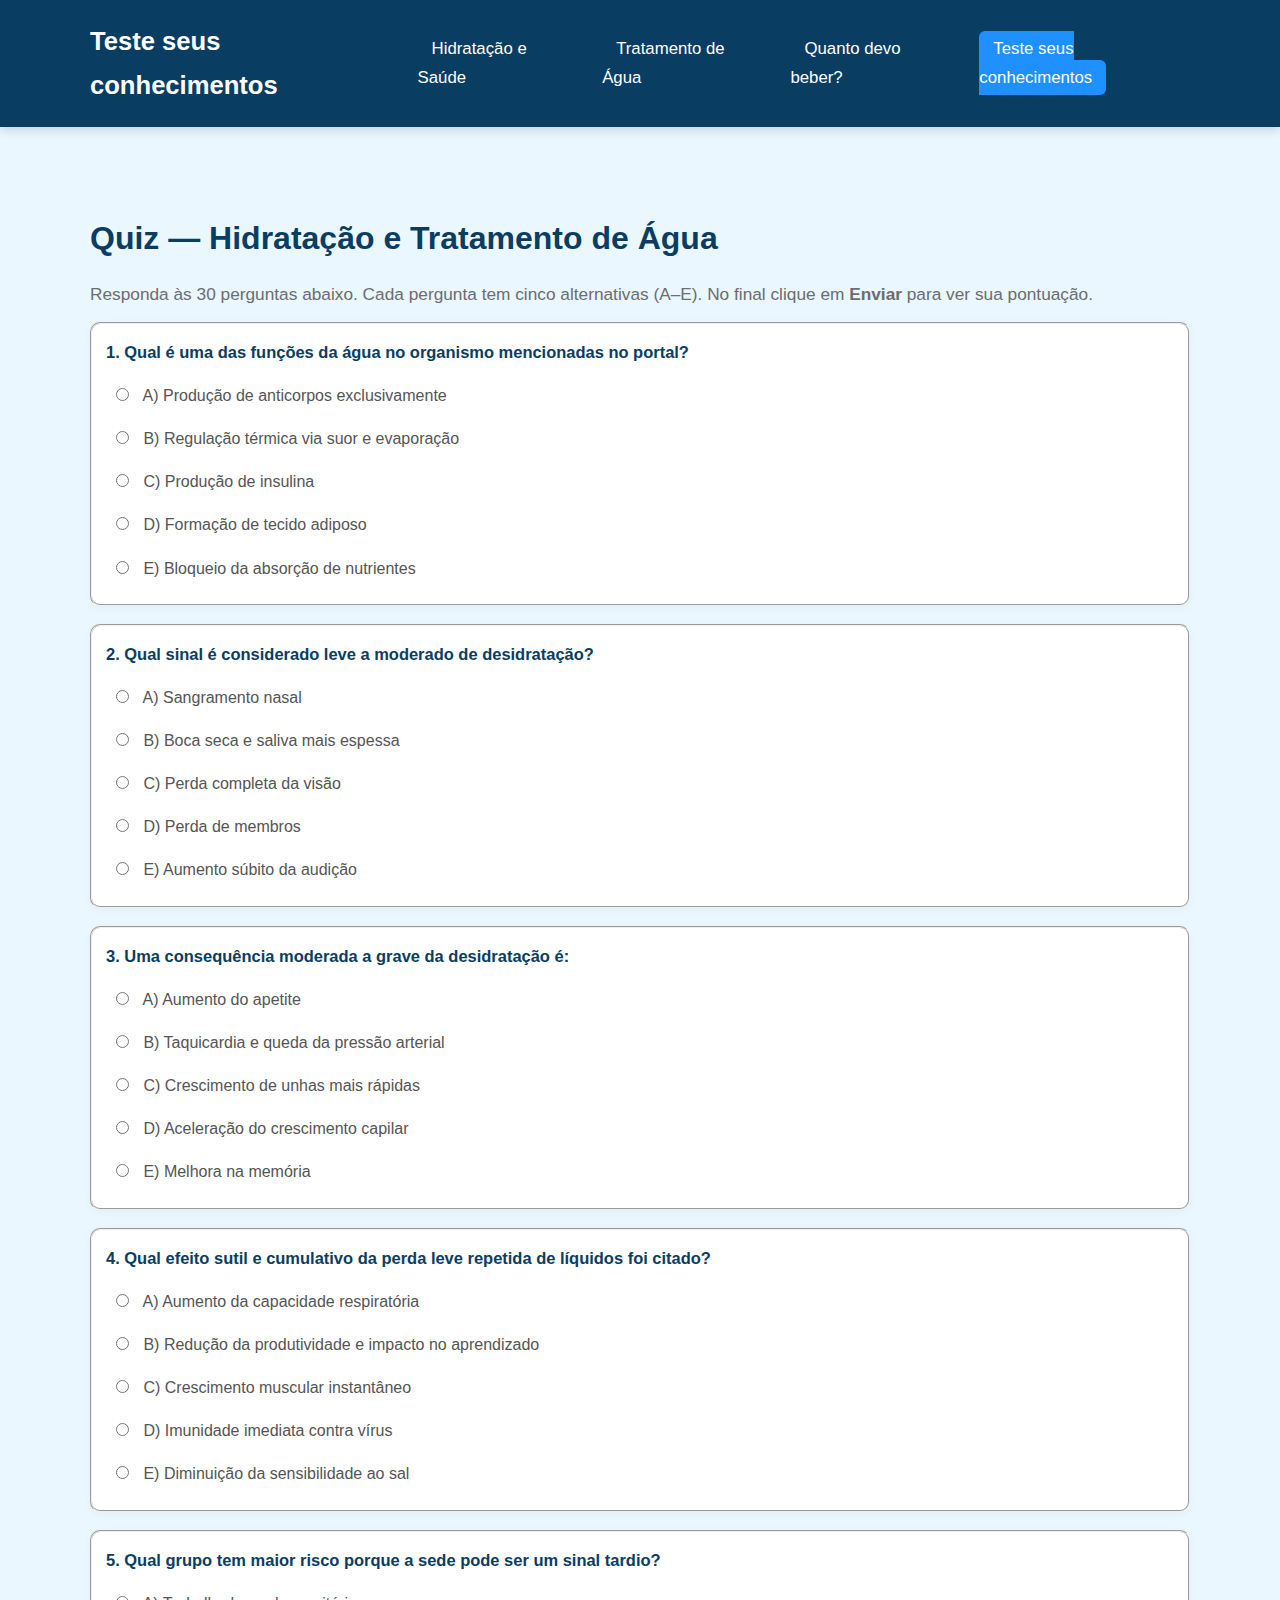
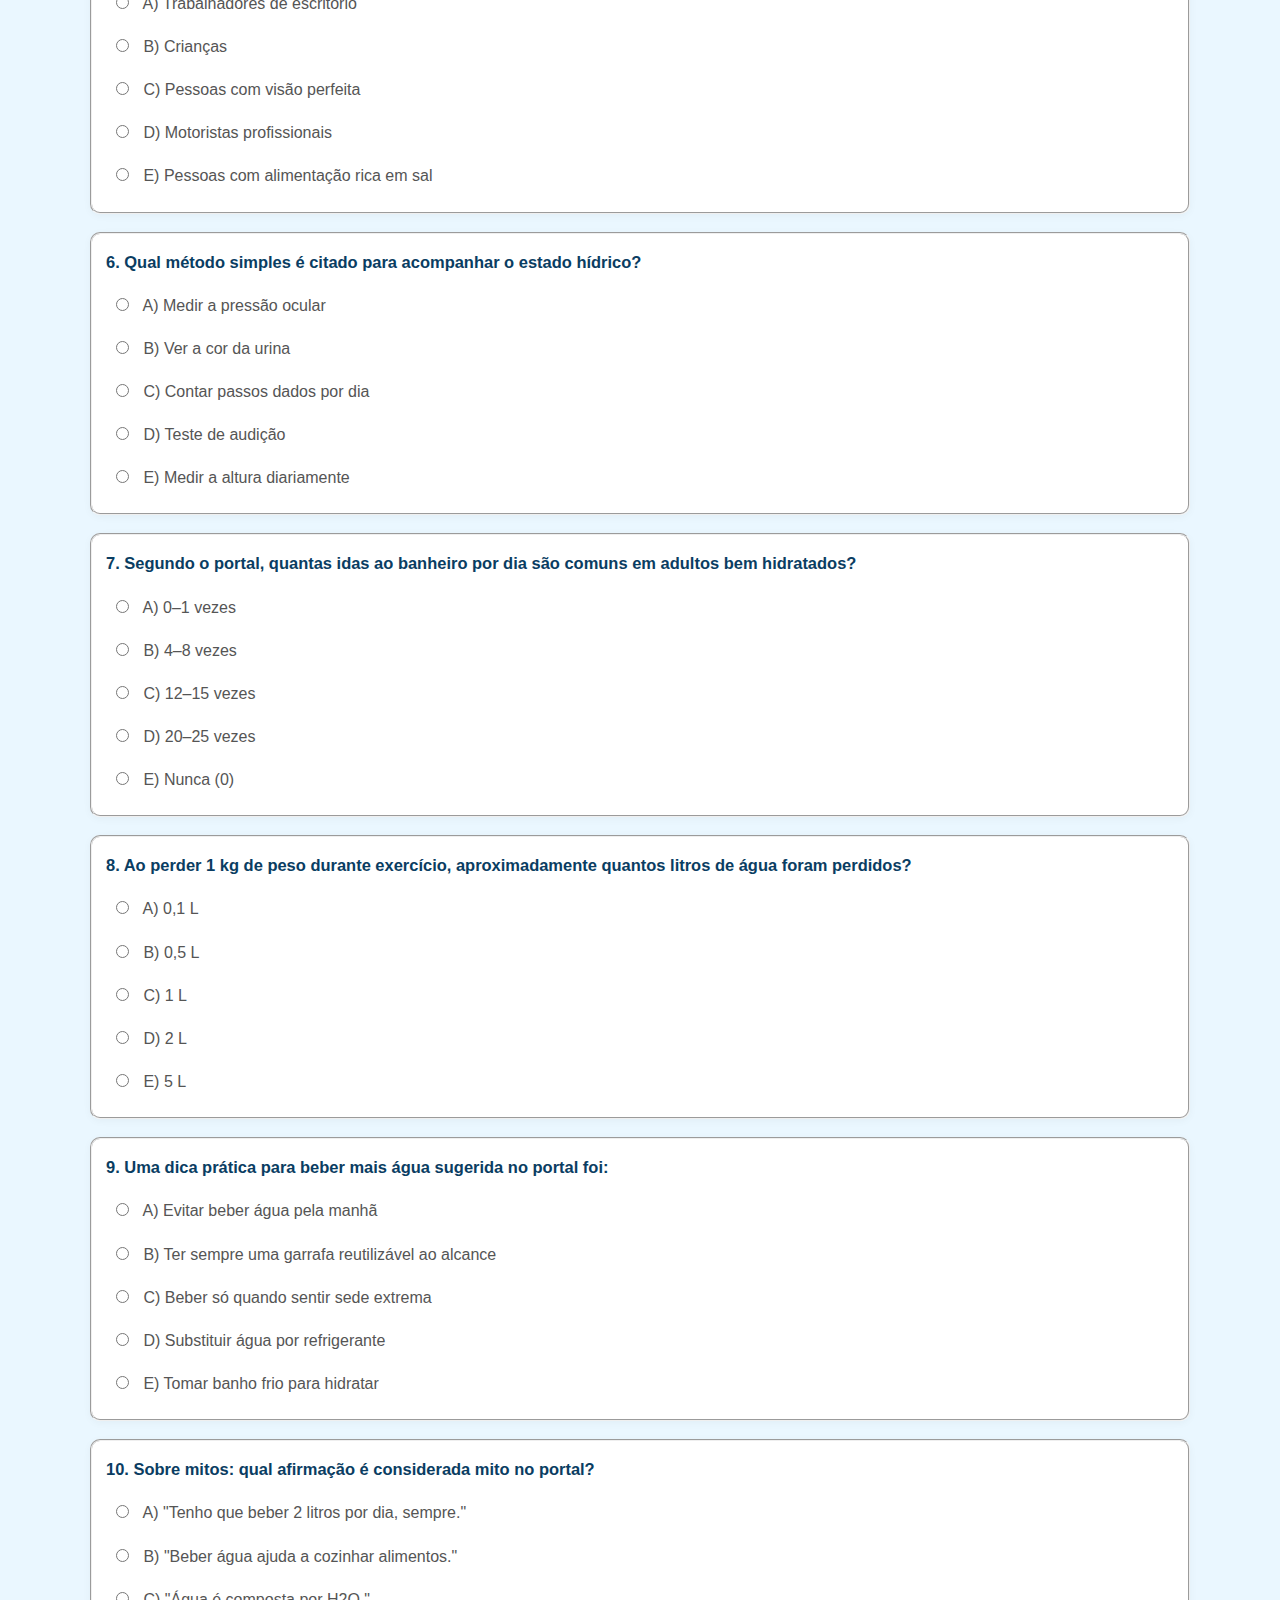
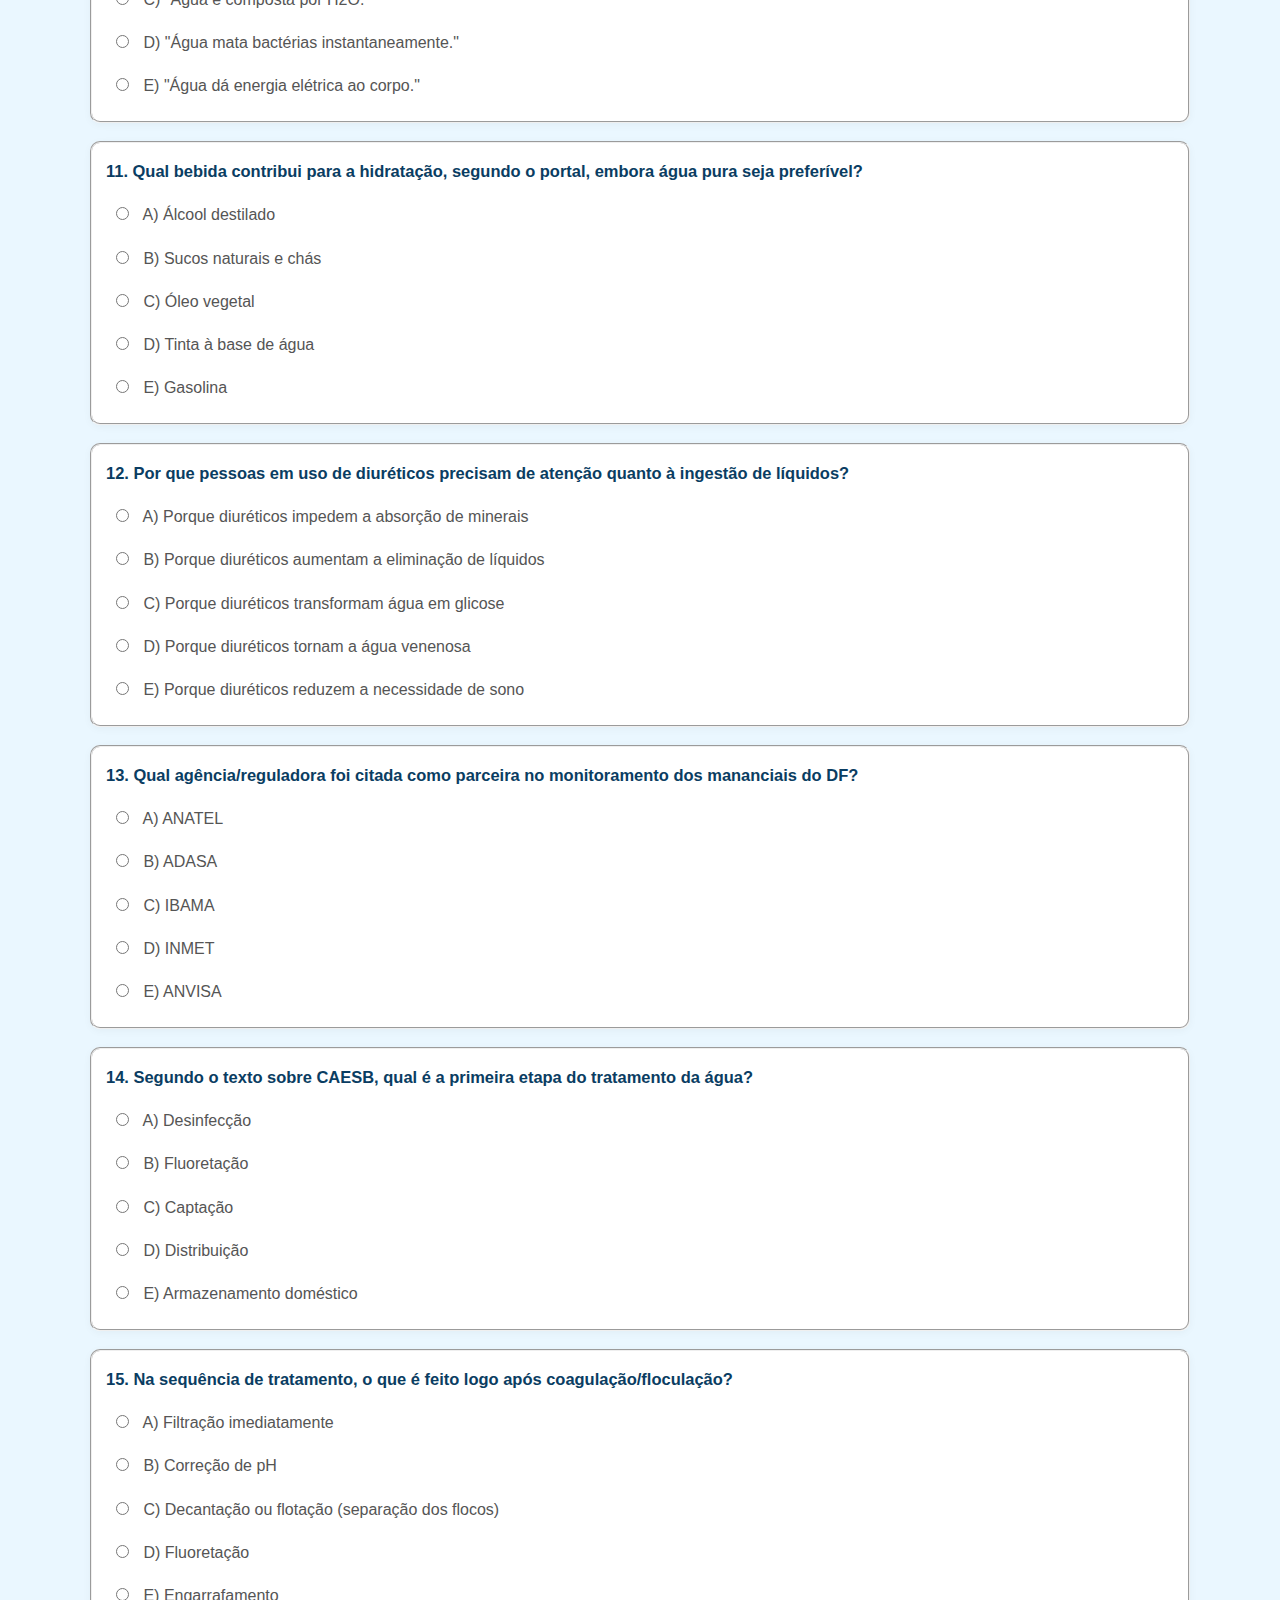
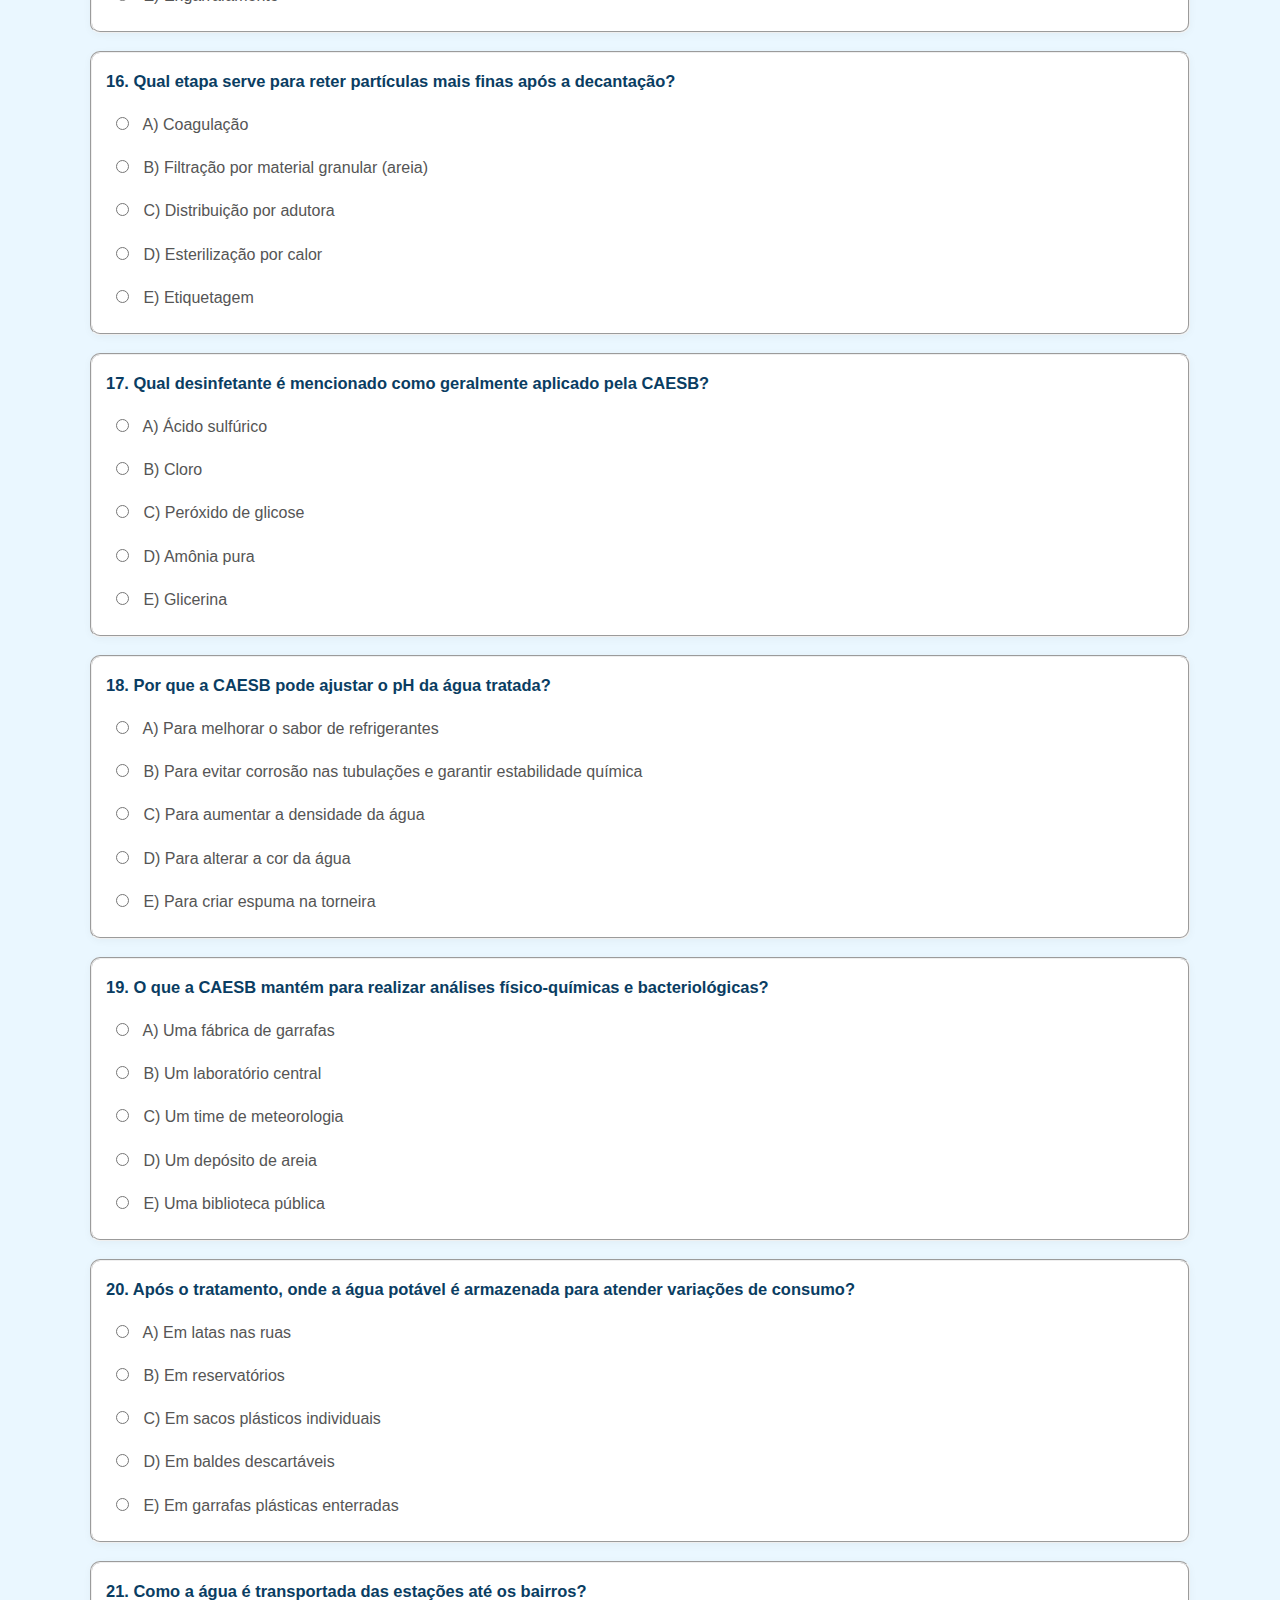
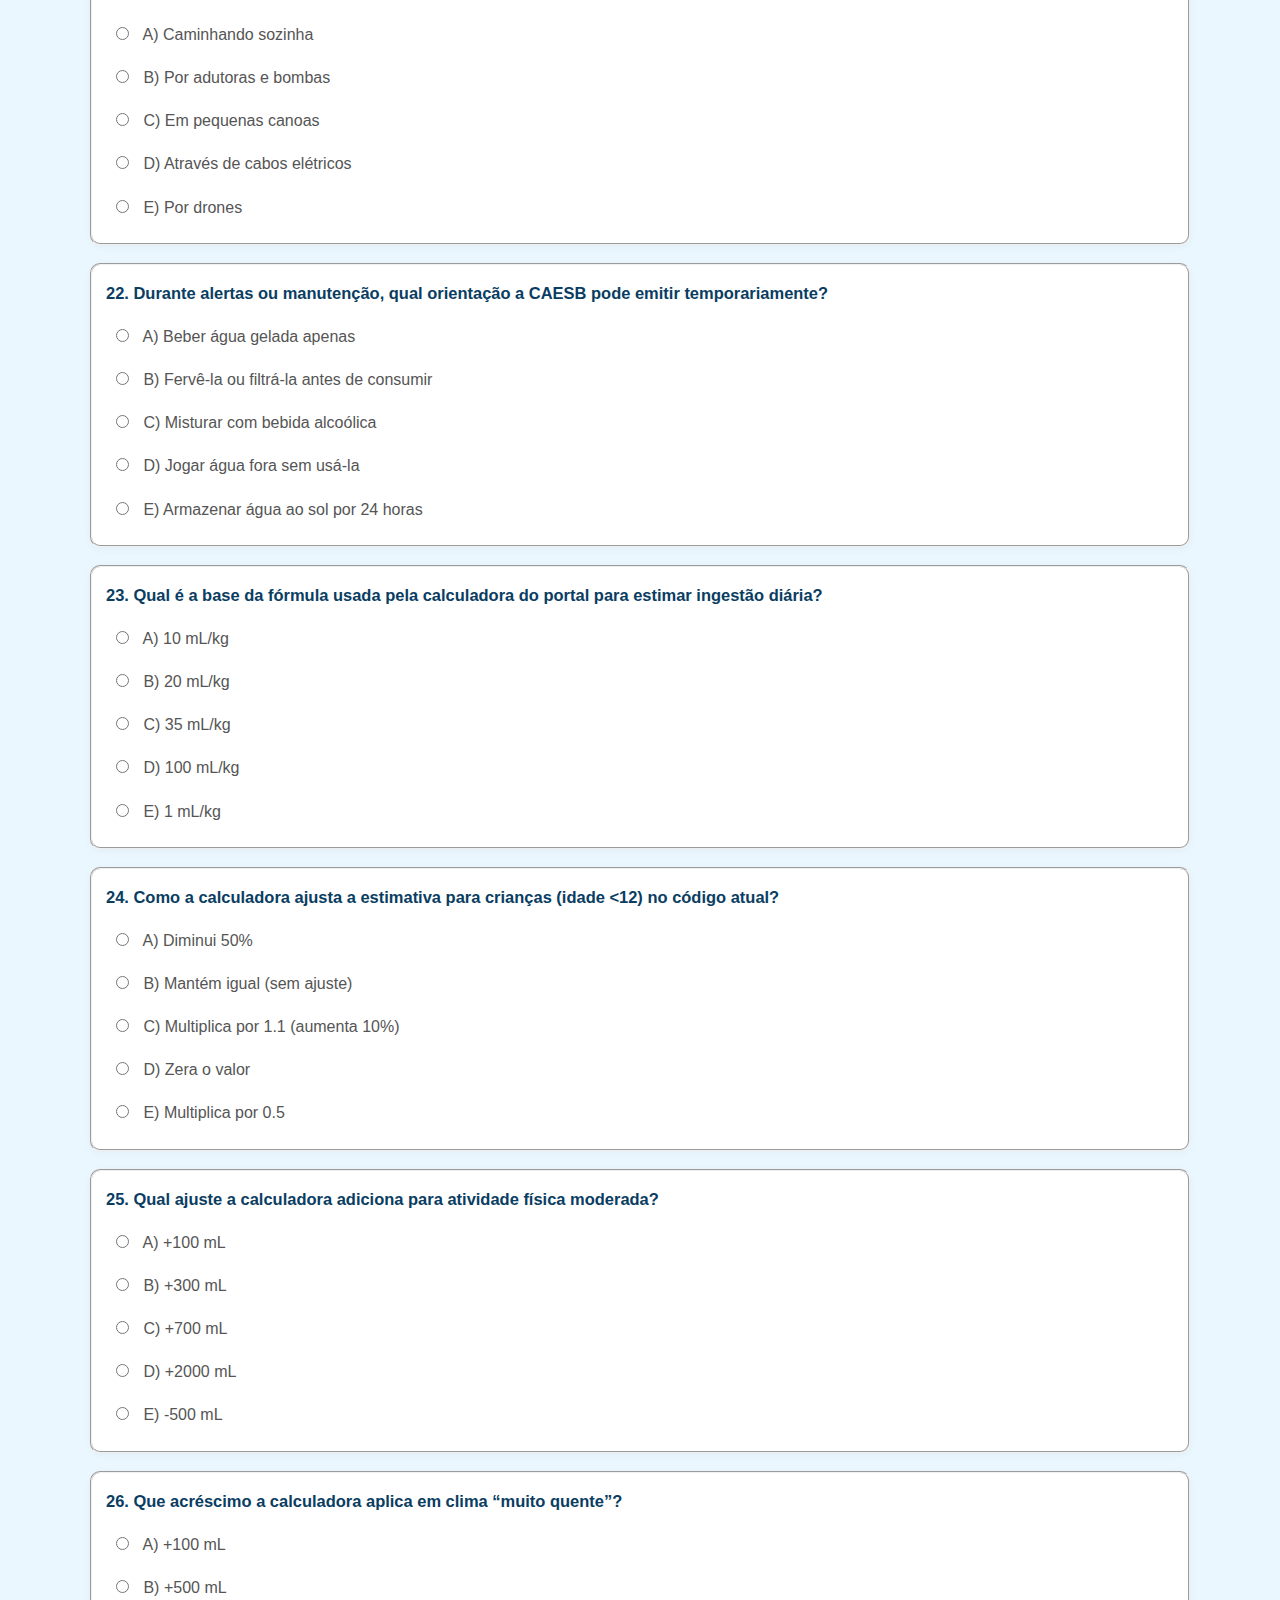
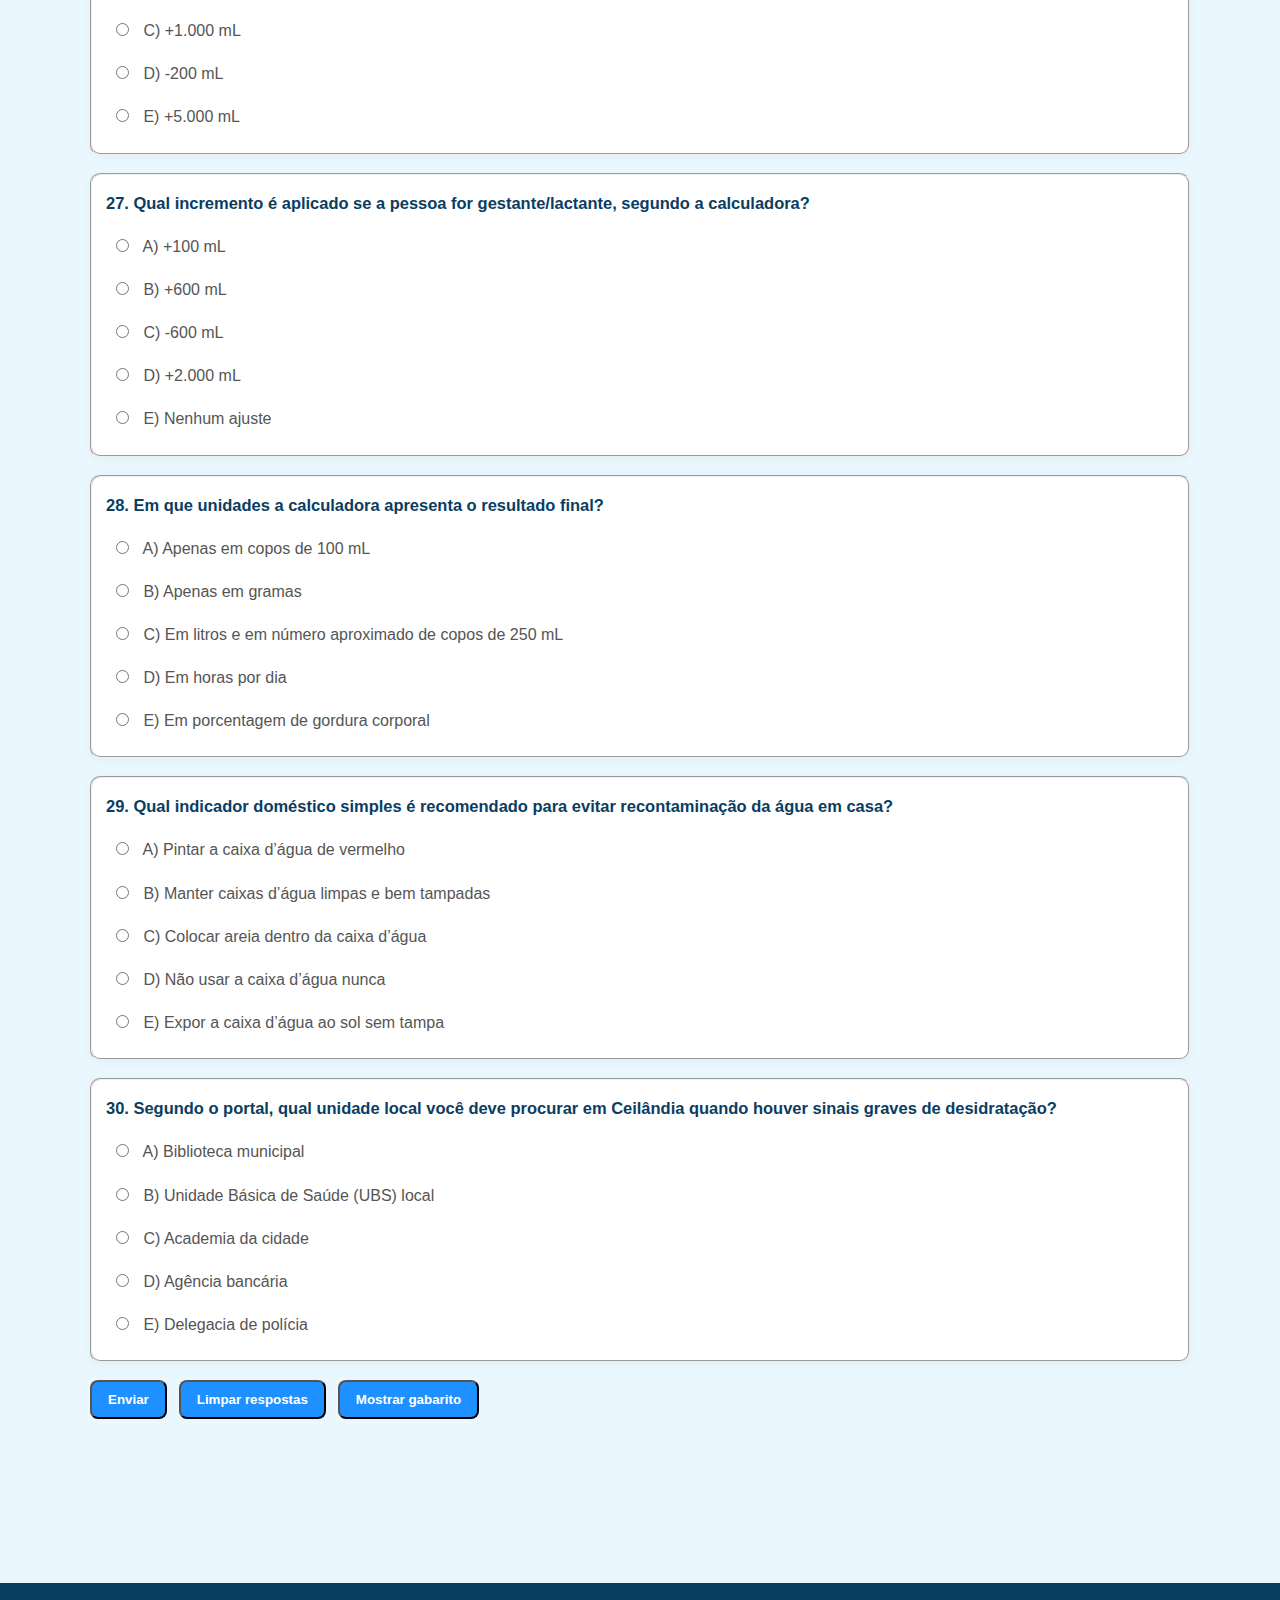
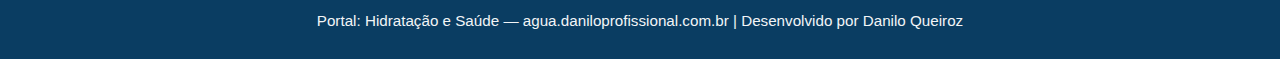
<file: quiz.html>
<!DOCTYPE html>
<html lang="pt-BR">
<head>
  <meta charset="utf-8" />
  <meta name="viewport" content="width=device-width,initial-scale=1" />
  <title>Teste seus conhecimentos — Hidratação e Água</title>
  <link rel="stylesheet" href="css/styles.css">
  <style>
    /* Estilos mínimos específicos do quiz (não alteram tema global) */
    .quiz-container { padding: 24px 0; }
    .question { margin-bottom: 18px; padding: 14px; border-radius: 10px; background: #fff; box-shadow: 0 2px 8px rgba(0,0,0,0.04); }
    .question h4 { margin: 0 0 8px 0; color: #0a3d62; font-size: 1.03rem; }
    .options { display:block; gap:8px; }
    .options label { display:block; padding:8px 10px; border-radius:8px; cursor:pointer; }
    .options input { margin-right:10px; }
    .controls { margin-top: 18px; display:flex; gap:12px; flex-wrap:wrap; }
    .result-box { margin-top:18px; padding:14px; border-radius:10px; background:#eaf7ff; border-left:4px solid #1e90ff; }
    .correct { background: #e6f7ea !important; border-left: 4px solid #2ea44f !important; }
    .incorrect { background: #ffecec !important; border-left: 4px solid #d73a49 !important; }
    .answer-key { margin-top:10px; font-size:0.95rem; }
    .small-note { font-size:0.92rem; opacity:0.85; }
    @media (max-width:700px) { .question { padding:12px; } }
  </style>
</head>
<body>
  <header>
    <div class="container header-inner">
      <h1 class="site-title">Teste seus conhecimentos</h1>
      <nav aria-label="Menu principal">
        <ul class="main-menu">
          <li><a href="index.html">Hidratação e Saúde</a></li>
          <li><a href="tratamento.html">Tratamento de Água</a></li>
          <li><a href="#calculadora" onclick="location.href='index.html#calculadora'">Quanto devo beber?</a></li>
          <li><a href="quiz.html" aria-current="page">Teste seus conhecimentos</a></li>
        </ul>
      </nav>
    </div>
  </header>

  <main class="container quiz-container">
    <section class="section">
      <h2>Quiz — Hidratação e Tratamento de Água</h2>
      <p class="small-note">Responda às 30 perguntas abaixo. Cada pergunta tem cinco alternativas (A–E). No final clique em <strong>Enviar</strong> para ver sua pontuação.</p>

      <form id="quizForm" novalidate>
        <!-- Perguntas -->
        <!-- Para manter o arquivo legível, cada questão é um fieldset com radio buttons nomeados q1..q30 -->
        
        <!-- 1 -->
        <fieldset class="question" id="q1">
          <h4>1. Qual é uma das funções da água no organismo mencionadas no portal?</h4>
          <div class="options">
            <label><input type="radio" name="q1" value="A"> A) Produção de anticorpos exclusivamente</label>
            <label><input type="radio" name="q1" value="B"> B) Regulação térmica via suor e evaporação</label>
            <label><input type="radio" name="q1" value="C"> C) Produção de insulina</label>
            <label><input type="radio" name="q1" value="D"> D) Formação de tecido adiposo</label>
            <label><input type="radio" name="q1" value="E"> E) Bloqueio da absorção de nutrientes</label>
          </div>
        </fieldset>

        <!-- 2 -->
        <fieldset class="question" id="q2">
          <h4>2. Qual sinal é considerado leve a moderado de desidratação?</h4>
          <div class="options">
            <label><input type="radio" name="q2" value="A"> A) Sangramento nasal</label>
            <label><input type="radio" name="q2" value="B"> B) Boca seca e saliva mais espessa</label>
            <label><input type="radio" name="q2" value="C"> C) Perda completa da visão</label>
            <label><input type="radio" name="q2" value="D"> D) Perda de membros</label>
            <label><input type="radio" name="q2" value="E"> E) Aumento súbito da audição</label>
          </div>
        </fieldset>

        <!-- 3 -->
        <fieldset class="question" id="q3">
          <h4>3. Uma consequência moderada a grave da desidratação é:</h4>
          <div class="options">
            <label><input type="radio" name="q3" value="A"> A) Aumento do apetite</label>
            <label><input type="radio" name="q3" value="B"> B) Taquicardia e queda da pressão arterial</label>
            <label><input type="radio" name="q3" value="C"> C) Crescimento de unhas mais rápidas</label>
            <label><input type="radio" name="q3" value="D"> D) Aceleração do crescimento capilar</label>
            <label><input type="radio" name="q3" value="E"> E) Melhora na memória</label>
          </div>
        </fieldset>

        <!-- 4 -->
        <fieldset class="question" id="q4">
          <h4>4. Qual efeito sutil e cumulativo da perda leve repetida de líquidos foi citado?</h4>
          <div class="options">
            <label><input type="radio" name="q4" value="A"> A) Aumento da capacidade respiratória</label>
            <label><input type="radio" name="q4" value="B"> B) Redução da produtividade e impacto no aprendizado</label>
            <label><input type="radio" name="q4" value="C"> C) Crescimento muscular instantâneo</label>
            <label><input type="radio" name="q4" value="D"> D) Imunidade imediata contra vírus</label>
            <label><input type="radio" name="q4" value="E"> E) Diminuição da sensibilidade ao sal</label>
          </div>
        </fieldset>

        <!-- 5 -->
        <fieldset class="question" id="q5">
          <h4>5. Qual grupo tem maior risco porque a sede pode ser um sinal tardio?</h4>
          <div class="options">
            <label><input type="radio" name="q5" value="A"> A) Trabalhadores de escritório</label>
            <label><input type="radio" name="q5" value="B"> B) Crianças</label>
            <label><input type="radio" name="q5" value="C"> C) Pessoas com visão perfeita</label>
            <label><input type="radio" name="q5" value="D"> D) Motoristas profissionais</label>
            <label><input type="radio" name="q5" value="E"> E) Pessoas com alimentação rica em sal</label>
          </div>
        </fieldset>

        <!-- 6 -->
        <fieldset class="question" id="q6">
          <h4>6. Qual método simples é citado para acompanhar o estado hídrico?</h4>
          <div class="options">
            <label><input type="radio" name="q6" value="A"> A) Medir a pressão ocular</label>
            <label><input type="radio" name="q6" value="B"> B) Ver a cor da urina</label>
            <label><input type="radio" name="q6" value="C"> C) Contar passos dados por dia</label>
            <label><input type="radio" name="q6" value="D"> D) Teste de audição</label>
            <label><input type="radio" name="q6" value="E"> E) Medir a altura diariamente</label>
          </div>
        </fieldset>

        <!-- 7 -->
        <fieldset class="question" id="q7">
          <h4>7. Segundo o portal, quantas idas ao banheiro por dia são comuns em adultos bem hidratados?</h4>
          <div class="options">
            <label><input type="radio" name="q7" value="A"> A) 0–1 vezes</label>
            <label><input type="radio" name="q7" value="B"> B) 4–8 vezes</label>
            <label><input type="radio" name="q7" value="C"> C) 12–15 vezes</label>
            <label><input type="radio" name="q7" value="D"> D) 20–25 vezes</label>
            <label><input type="radio" name="q7" value="E"> E) Nunca (0)</label>
          </div>
        </fieldset>

        <!-- 8 -->
        <fieldset class="question" id="q8">
          <h4>8. Ao perder 1 kg de peso durante exercício, aproximadamente quantos litros de água foram perdidos?</h4>
          <div class="options">
            <label><input type="radio" name="q8" value="A"> A) 0,1 L</label>
            <label><input type="radio" name="q8" value="B"> B) 0,5 L</label>
            <label><input type="radio" name="q8" value="C"> C) 1 L</label>
            <label><input type="radio" name="q8" value="D"> D) 2 L</label>
            <label><input type="radio" name="q8" value="E"> E) 5 L</label>
          </div>
        </fieldset>

        <!-- 9 -->
        <fieldset class="question" id="q9">
          <h4>9. Uma dica prática para beber mais água sugerida no portal foi:</h4>
          <div class="options">
            <label><input type="radio" name="q9" value="A"> A) Evitar beber água pela manhã</label>
            <label><input type="radio" name="q9" value="B"> B) Ter sempre uma garrafa reutilizável ao alcance</label>
            <label><input type="radio" name="q9" value="C"> C) Beber só quando sentir sede extrema</label>
            <label><input type="radio" name="q9" value="D"> D) Substituir água por refrigerante</label>
            <label><input type="radio" name="q9" value="E"> E) Tomar banho frio para hidratar</label>
          </div>
        </fieldset>

        <!-- 10 -->
        <fieldset class="question" id="q10">
          <h4>10. Sobre mitos: qual afirmação é considerada mito no portal?</h4>
          <div class="options">
            <label><input type="radio" name="q10" value="A"> A) "Tenho que beber 2 litros por dia, sempre."</label>
            <label><input type="radio" name="q10" value="B"> B) "Beber água ajuda a cozinhar alimentos."</label>
            <label><input type="radio" name="q10" value="C"> C) "Água é composta por H2O."</label>
            <label><input type="radio" name="q10" value="D"> D) "Água mata bactérias instantaneamente."</label>
            <label><input type="radio" name="q10" value="E"> E) "Água dá energia elétrica ao corpo."</label>
          </div>
        </fieldset>

        <!-- 11 -->
        <fieldset class="question" id="q11">
          <h4>11. Qual bebida contribui para a hidratação, segundo o portal, embora água pura seja preferível?</h4>
          <div class="options">
            <label><input type="radio" name="q11" value="A"> A) Álcool destilado</label>
            <label><input type="radio" name="q11" value="B"> B) Sucos naturais e chás</label>
            <label><input type="radio" name="q11" value="C"> C) Óleo vegetal</label>
            <label><input type="radio" name="q11" value="D"> D) Tinta à base de água</label>
            <label><input type="radio" name="q11" value="E"> E) Gasolina</label>
          </div>
        </fieldset>

        <!-- 12 -->
        <fieldset class="question" id="q12">
          <h4>12. Por que pessoas em uso de diuréticos precisam de atenção quanto à ingestão de líquidos?</h4>
          <div class="options">
            <label><input type="radio" name="q12" value="A"> A) Porque diuréticos impedem a absorção de minerais</label>
            <label><input type="radio" name="q12" value="B"> B) Porque diuréticos aumentam a eliminação de líquidos</label>
            <label><input type="radio" name="q12" value="C"> C) Porque diuréticos transformam água em glicose</label>
            <label><input type="radio" name="q12" value="D"> D) Porque diuréticos tornam a água venenosa</label>
            <label><input type="radio" name="q12" value="E"> E) Porque diuréticos reduzem a necessidade de sono</label>
          </div>
        </fieldset>

        <!-- 13 -->
        <fieldset class="question" id="q13">
          <h4>13. Qual agência/reguladora foi citada como parceira no monitoramento dos mananciais do DF?</h4>
          <div class="options">
            <label><input type="radio" name="q13" value="A"> A) ANATEL</label>
            <label><input type="radio" name="q13" value="B"> B) ADASA</label>
            <label><input type="radio" name="q13" value="C"> C) IBAMA</label>
            <label><input type="radio" name="q13" value="D"> D) INMET</label>
            <label><input type="radio" name="q13" value="E"> E) ANVISA</label>
          </div>
        </fieldset>

        <!-- 14 -->
        <fieldset class="question" id="q14">
          <h4>14. Segundo o texto sobre CAESB, qual é a primeira etapa do tratamento da água?</h4>
          <div class="options">
            <label><input type="radio" name="q14" value="A"> A) Desinfecção</label>
            <label><input type="radio" name="q14" value="B"> B) Fluoretação</label>
            <label><input type="radio" name="q14" value="C"> C) Captação</label>
            <label><input type="radio" name="q14" value="D"> D) Distribuição</label>
            <label><input type="radio" name="q14" value="E"> E) Armazenamento doméstico</label>
          </div>
        </fieldset>

        <!-- 15 -->
        <fieldset class="question" id="q15">
          <h4>15. Na sequência de tratamento, o que é feito logo após coagulação/floculação?</h4>
          <div class="options">
            <label><input type="radio" name="q15" value="A"> A) Filtração imediatamente</label>
            <label><input type="radio" name="q15" value="B"> B) Correção de pH</label>
            <label><input type="radio" name="q15" value="C"> C) Decantação ou flotação (separação dos flocos)</label>
            <label><input type="radio" name="q15" value="D"> D) Fluoretação</label>
            <label><input type="radio" name="q15" value="E"> E) Engarrafamento</label>
          </div>
        </fieldset>

        <!-- 16 -->
        <fieldset class="question" id="q16">
          <h4>16. Qual etapa serve para reter partículas mais finas após a decantação?</h4>
          <div class="options">
            <label><input type="radio" name="q16" value="A"> A) Coagulação</label>
            <label><input type="radio" name="q16" value="B"> B) Filtração por material granular (areia)</label>
            <label><input type="radio" name="q16" value="C"> C) Distribuição por adutora</label>
            <label><input type="radio" name="q16" value="D"> D) Esterilização por calor</label>
            <label><input type="radio" name="q16" value="E"> E) Etiquetagem</label>
          </div>
        </fieldset>

        <!-- 17 -->
        <fieldset class="question" id="q17">
          <h4>17. Qual desinfetante é mencionado como geralmente aplicado pela CAESB?</h4>
          <div class="options">
            <label><input type="radio" name="q17" value="A"> A) Ácido sulfúrico</label>
            <label><input type="radio" name="q17" value="B"> B) Cloro</label>
            <label><input type="radio" name="q17" value="C"> C) Peróxido de glicose</label>
            <label><input type="radio" name="q17" value="D"> D) Amônia pura</label>
            <label><input type="radio" name="q17" value="E"> E) Glicerina</label>
          </div>
        </fieldset>

        <!-- 18 -->
        <fieldset class="question" id="q18">
          <h4>18. Por que a CAESB pode ajustar o pH da água tratada?</h4>
          <div class="options">
            <label><input type="radio" name="q18" value="A"> A) Para melhorar o sabor de refrigerantes</label>
            <label><input type="radio" name="q18" value="B"> B) Para evitar corrosão nas tubulações e garantir estabilidade química</label>
            <label><input type="radio" name="q18" value="C"> C) Para aumentar a densidade da água</label>
            <label><input type="radio" name="q18" value="D"> D) Para alterar a cor da água</label>
            <label><input type="radio" name="q18" value="E"> E) Para criar espuma na torneira</label>
          </div>
        </fieldset>

        <!-- 19 -->
        <fieldset class="question" id="q19">
          <h4>19. O que a CAESB mantém para realizar análises físico-químicas e bacteriológicas?</h4>
          <div class="options">
            <label><input type="radio" name="q19" value="A"> A) Uma fábrica de garrafas</label>
            <label><input type="radio" name="q19" value="B"> B) Um laboratório central</label>
            <label><input type="radio" name="q19" value="C"> C) Um time de meteorologia</label>
            <label><input type="radio" name="q19" value="D"> D) Um depósito de areia</label>
            <label><input type="radio" name="q19" value="E"> E) Uma biblioteca pública</label>
          </div>
        </fieldset>

        <!-- 20 -->
        <fieldset class="question" id="q20">
          <h4>20. Após o tratamento, onde a água potável é armazenada para atender variações de consumo?</h4>
          <div class="options">
            <label><input type="radio" name="q20" value="A"> A) Em latas nas ruas</label>
            <label><input type="radio" name="q20" value="B"> B) Em reservatórios</label>
            <label><input type="radio" name="q20" value="C"> C) Em sacos plásticos individuais</label>
            <label><input type="radio" name="q20" value="D"> D) Em baldes descartáveis</label>
            <label><input type="radio" name="q20" value="E"> E) Em garrafas plásticas enterradas</label>
          </div>
        </fieldset>

        <!-- 21 -->
        <fieldset class="question" id="q21">
          <h4>21. Como a água é transportada das estações até os bairros?</h4>
          <div class="options">
            <label><input type="radio" name="q21" value="A"> A) Caminhando sozinha</label>
            <label><input type="radio" name="q21" value="B"> B) Por adutoras e bombas</label>
            <label><input type="radio" name="q21" value="C"> C) Em pequenas canoas</label>
            <label><input type="radio" name="q21" value="D"> D) Através de cabos elétricos</label>
            <label><input type="radio" name="q21" value="E"> E) Por drones</label>
          </div>
        </fieldset>

        <!-- 22 -->
        <fieldset class="question" id="q22">
          <h4>22. Durante alertas ou manutenção, qual orientação a CAESB pode emitir temporariamente?</h4>
          <div class="options">
            <label><input type="radio" name="q22" value="A"> A) Beber água gelada apenas</label>
            <label><input type="radio" name="q22" value="B"> B) Fervê-la ou filtrá-la antes de consumir</label>
            <label><input type="radio" name="q22" value="C"> C) Misturar com bebida alcoólica</label>
            <label><input type="radio" name="q22" value="D"> D) Jogar água fora sem usá-la</label>
            <label><input type="radio" name="q22" value="E"> E) Armazenar água ao sol por 24 horas</label>
          </div>
        </fieldset>

        <!-- 23 -->
        <fieldset class="question" id="q23">
          <h4>23. Qual é a base da fórmula usada pela calculadora do portal para estimar ingestão diária?</h4>
          <div class="options">
            <label><input type="radio" name="q23" value="A"> A) 10 mL/kg</label>
            <label><input type="radio" name="q23" value="B"> B) 20 mL/kg</label>
            <label><input type="radio" name="q23" value="C"> C) 35 mL/kg</label>
            <label><input type="radio" name="q23" value="D"> D) 100 mL/kg</label>
            <label><input type="radio" name="q23" value="E"> E) 1 mL/kg</label>
          </div>
        </fieldset>

        <!-- 24 -->
        <fieldset class="question" id="q24">
          <h4>24. Como a calculadora ajusta a estimativa para crianças (idade &lt;12) no código atual?</h4>
          <div class="options">
            <label><input type="radio" name="q24" value="A"> A) Diminui 50%</label>
            <label><input type="radio" name="q24" value="B"> B) Mantém igual (sem ajuste)</label>
            <label><input type="radio" name="q24" value="C"> C) Multiplica por 1.1 (aumenta 10%)</label>
            <label><input type="radio" name="q24" value="D"> D) Zera o valor</label>
            <label><input type="radio" name="q24" value="E"> E) Multiplica por 0.5</label>
          </div>
        </fieldset>

        <!-- 25 -->
        <fieldset class="question" id="q25">
          <h4>25. Qual ajuste a calculadora adiciona para atividade física moderada?</h4>
          <div class="options">
            <label><input type="radio" name="q25" value="A"> A) +100 mL</label>
            <label><input type="radio" name="q25" value="B"> B) +300 mL</label>
            <label><input type="radio" name="q25" value="C"> C) +700 mL</label>
            <label><input type="radio" name="q25" value="D"> D) +2000 mL</label>
            <label><input type="radio" name="q25" value="E"> E) -500 mL</label>
          </div>
        </fieldset>

        <!-- 26 -->
        <fieldset class="question" id="q26">
          <h4>26. Que acréscimo a calculadora aplica em clima “muito quente”?</h4>
          <div class="options">
            <label><input type="radio" name="q26" value="A"> A) +100 mL</label>
            <label><input type="radio" name="q26" value="B"> B) +500 mL</label>
            <label><input type="radio" name="q26" value="C"> C) +1.000 mL</label>
            <label><input type="radio" name="q26" value="D"> D) -200 mL</label>
            <label><input type="radio" name="q26" value="E"> E) +5.000 mL</label>
          </div>
        </fieldset>

        <!-- 27 -->
        <fieldset class="question" id="q27">
          <h4>27. Qual incremento é aplicado se a pessoa for gestante/lactante, segundo a calculadora?</h4>
          <div class="options">
            <label><input type="radio" name="q27" value="A"> A) +100 mL</label>
            <label><input type="radio" name="q27" value="B"> B) +600 mL</label>
            <label><input type="radio" name="q27" value="C"> C) -600 mL</label>
            <label><input type="radio" name="q27" value="D"> D) +2.000 mL</label>
            <label><input type="radio" name="q27" value="E"> E) Nenhum ajuste</label>
          </div>
        </fieldset>

        <!-- 28 -->
        <fieldset class="question" id="q28">
          <h4>28. Em que unidades a calculadora apresenta o resultado final?</h4>
          <div class="options">
            <label><input type="radio" name="q28" value="A"> A) Apenas em copos de 100 mL</label>
            <label><input type="radio" name="q28" value="B"> B) Apenas em gramas</label>
            <label><input type="radio" name="q28" value="C"> C) Em litros e em número aproximado de copos de 250 mL</label>
            <label><input type="radio" name="q28" value="D"> D) Em horas por dia</label>
            <label><input type="radio" name="q28" value="E"> E) Em porcentagem de gordura corporal</label>
          </div>
        </fieldset>

        <!-- 29 -->
        <fieldset class="question" id="q29">
          <h4>29. Qual indicador doméstico simples é recomendado para evitar recontaminação da água em casa?</h4>
          <div class="options">
            <label><input type="radio" name="q29" value="A"> A) Pintar a caixa d’água de vermelho</label>
            <label><input type="radio" name="q29" value="B"> B) Manter caixas d’água limpas e bem tampadas</label>
            <label><input type="radio" name="q29" value="C"> C) Colocar areia dentro da caixa d’água</label>
            <label><input type="radio" name="q29" value="D"> D) Não usar a caixa d’água nunca</label>
            <label><input type="radio" name="q29" value="E"> E) Expor a caixa d’água ao sol sem tampa</label>
          </div>
        </fieldset>

        <!-- 30 -->
        <fieldset class="question" id="q30">
          <h4>30. Segundo o portal, qual unidade local você deve procurar em Ceilândia quando houver sinais graves de desidratação?</h4>
          <div class="options">
            <label><input type="radio" name="q30" value="A"> A) Biblioteca municipal</label>
            <label><input type="radio" name="q30" value="B"> B) Unidade Básica de Saúde (UBS) local</label>
            <label><input type="radio" name="q30" value="C"> C) Academia da cidade</label>
            <label><input type="radio" name="q30" value="D"> D) Agência bancária</label>
            <label><input type="radio" name="q30" value="E"> E) Delegacia de polícia</label>
          </div>
        </fieldset>

        <!-- Ações -->
        <div class="controls">
          <button type="button" id="submitBtn" class="btn-link">Enviar</button>
          <button type="reset" id="resetBtn" class="btn-link">Limpar respostas</button>
          <button type="button" id="showAnswersBtn" class="btn-link">Mostrar gabarito</button>
        </div>

        <div id="result" class="result-box" aria-live="polite" hidden></div>
      </form>
    </section>
  </main>

  <footer class="site-footer">
    <div class="container footer-inner">
      <p>Portal: Hidratação e Saúde — agua.daniloprofissional.com.br | Desenvolvido por Danilo Queiroz</p>
    </div>
  </footer>

  <script src="js/quiz.js"></script>
</body>
</html>
</file>
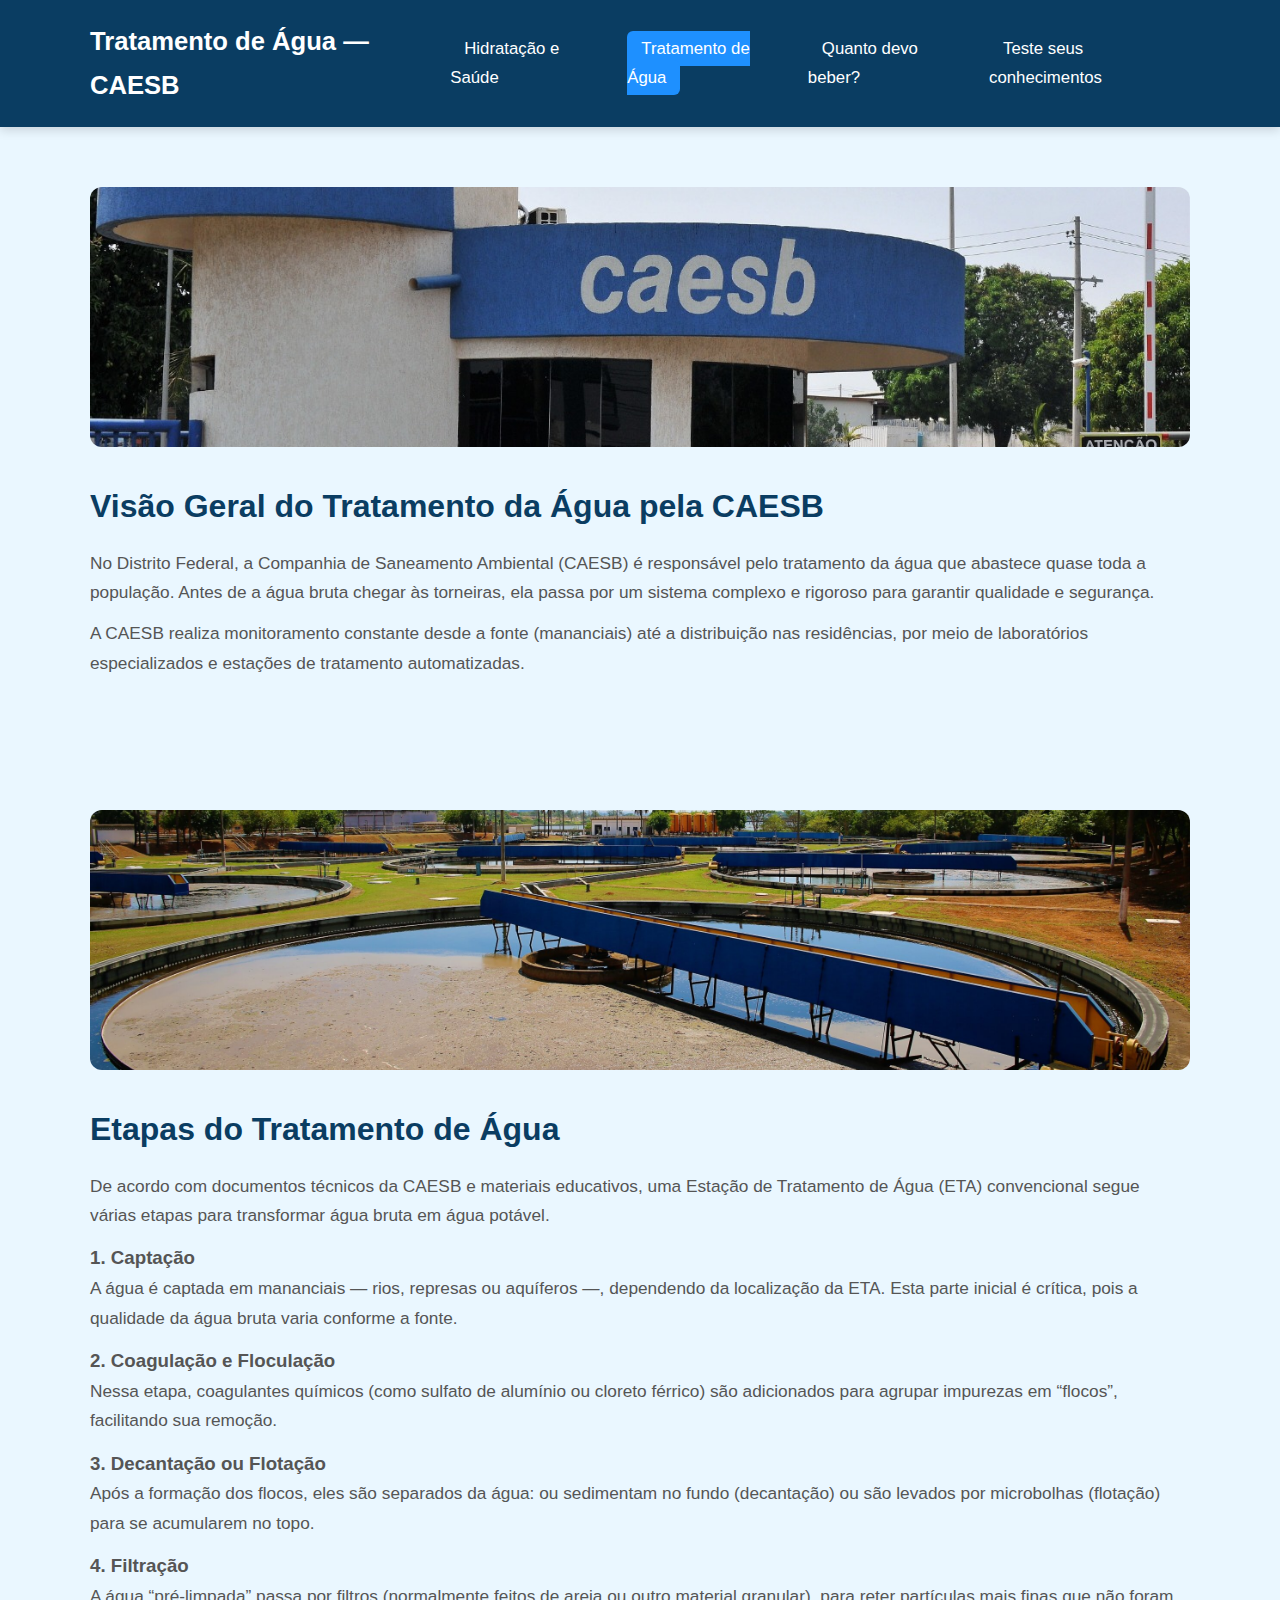
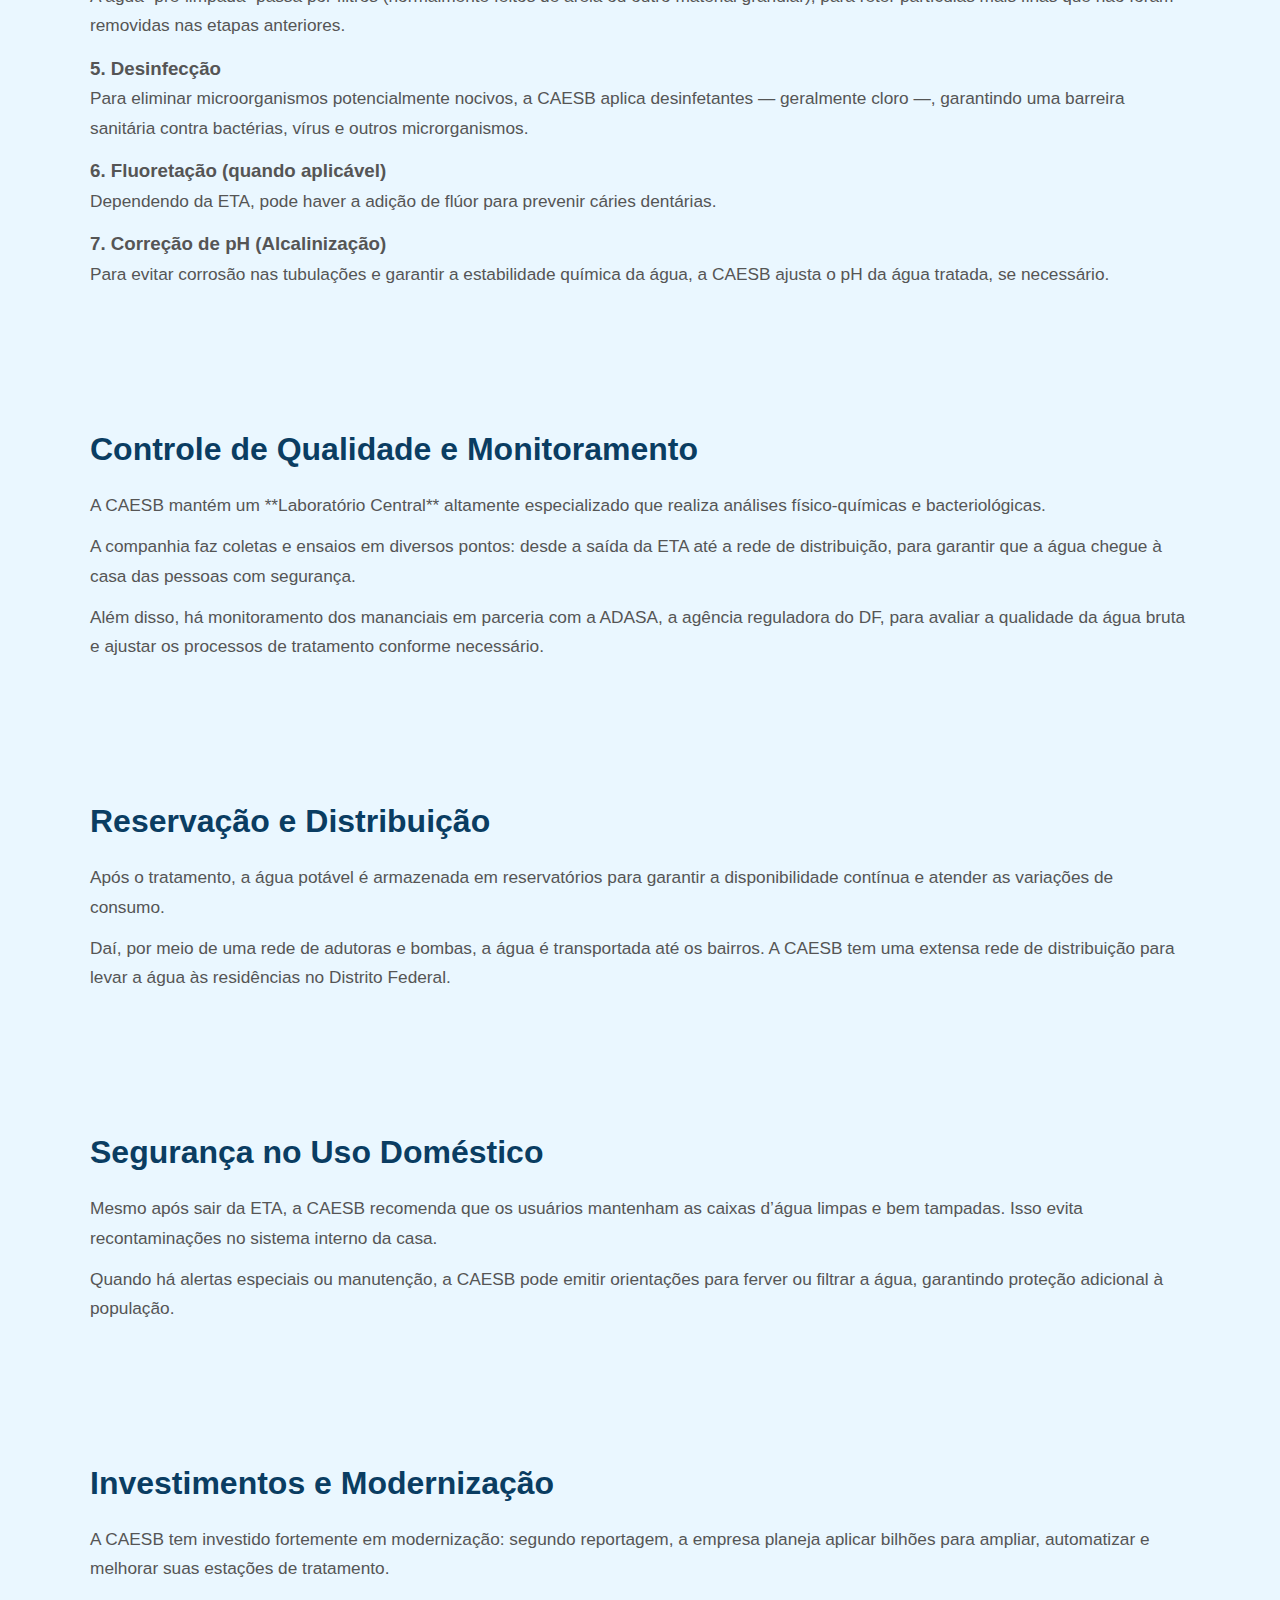
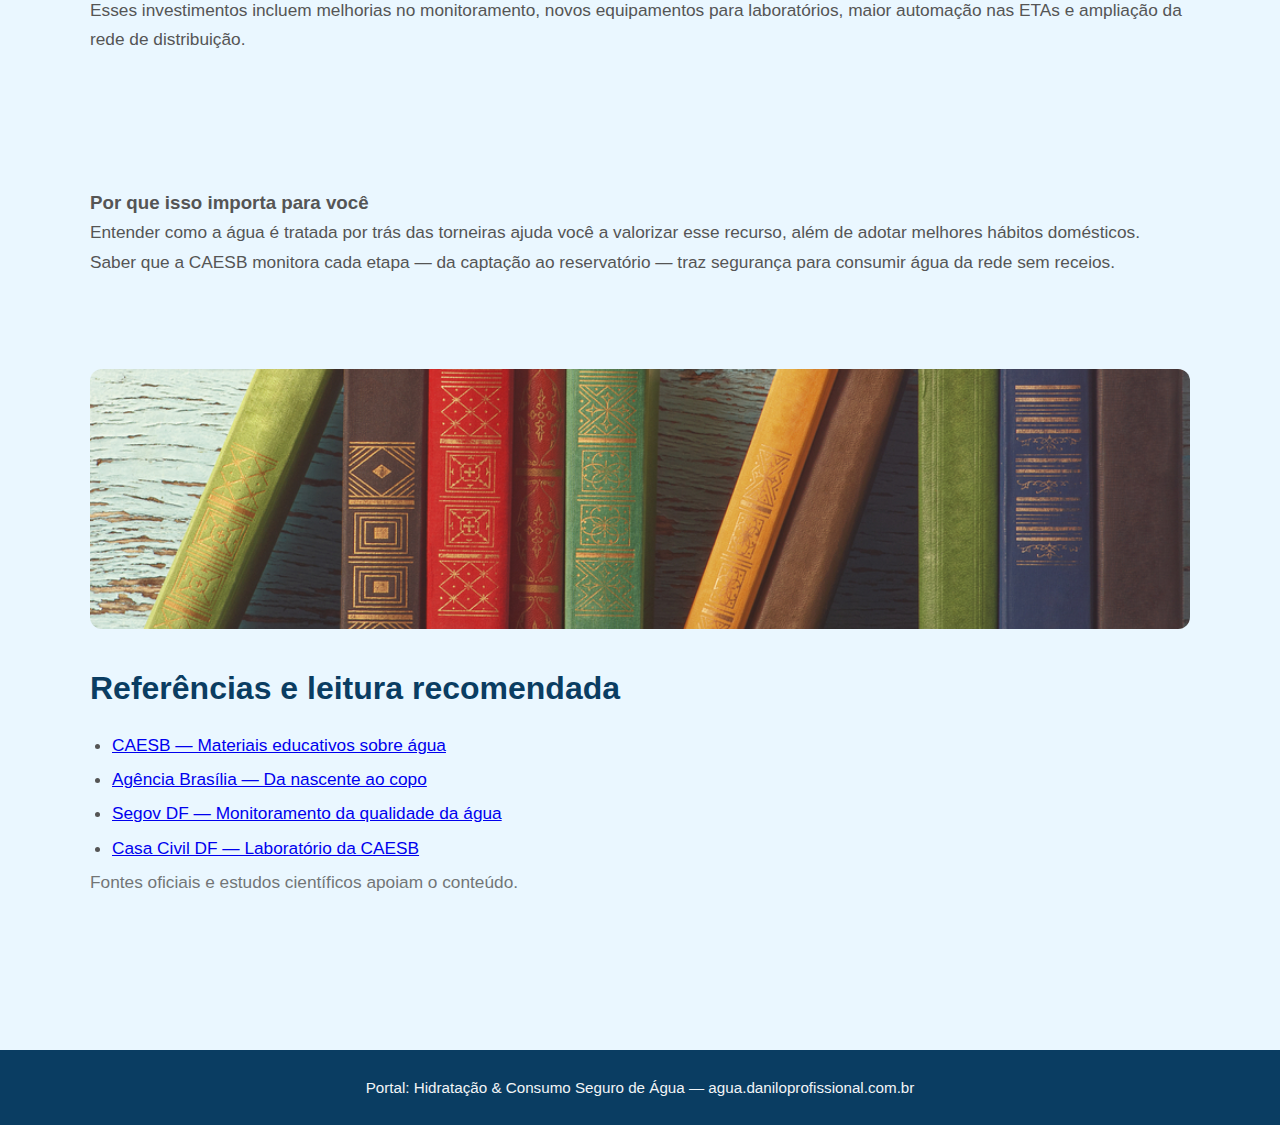
<file: tratamento.html>
<!DOCTYPE html>
<html lang="pt-BR">

<head>
    <meta charset="utf-8" />
    <meta name="viewport" content="width=device-width,initial-scale=1" />
    <title>Tratamento de Água — CAESB (DF)</title>
    <link rel="stylesheet" href="css/styles.css">
</head>

<body>
    <header>
        <div class="container header-inner">
            <h1 class="site-title">Tratamento de Água — CAESB</h1>
            <nav aria-label="Menu principal">
                <ul class="main-menu">
                    <li><a href="index.html">Hidratação e Saúde</a></li>
                    <li><a href="tratamento.html" aria-current="page">Tratamento de Água</a></li>
                    <li><a href="index.html#calculadora">Quanto devo beber?</a></li>
                    <li><a href="quiz.html">Teste seus conhecimentos</a></li>
                </ul>
            </nav>
        </div>
    </header>

    <main class="container">
        <section class="section">
            <img src="img/caesb.jpg" alt="Copo de água representando hidratação" class="section-img">
            <h2>Visão Geral do Tratamento da Água pela CAESB</h2>
            <p>
                No Distrito Federal, a Companhia de Saneamento Ambiental (CAESB) é responsável pelo tratamento da água
                que abastece quase toda a população. Antes de a água bruta chegar às torneiras, ela passa por um sistema
                complexo e rigoroso para garantir qualidade e segurança.
            </p>
            <p>
                A CAESB realiza monitoramento constante desde a fonte (mananciais) até a distribuição nas residências,
                por meio de laboratórios especializados e estações de tratamento automatizadas.
            </p>
        </section>

        <section class="section">
            <img src="img/tratamento-agua.jpg" alt="Copo de água representando hidratação" class="section-img">
            <h2>Etapas do Tratamento de Água</h2>
            <p>
                De acordo com documentos técnicos da CAESB e materiais educativos, uma Estação de Tratamento de Água
                (ETA) convencional segue várias etapas para transformar água bruta em água potável.
            </p>

            <h3>1. Captação</h3>
            <p>
                A água é captada em mananciais — rios, represas ou aquíferos —, dependendo da localização da ETA. Esta
                parte inicial é crítica, pois a qualidade da água bruta varia conforme a fonte.
            </p>

            <h3>2. Coagulação e Floculação</h3>
            <p>
                Nessa etapa, coagulantes químicos (como sulfato de alumínio ou cloreto férrico) são adicionados para
                agrupar impurezas em “flocos”, facilitando sua remoção.
            </p>

            <h3>3. Decantação ou Flotação</h3>
            <p>
                Após a formação dos flocos, eles são separados da água: ou sedimentam no fundo (decantação) ou são
                levados por microbolhas (flotação) para se acumularem no topo.
            </p>

            <h3>4. Filtração</h3>
            <p>
                A água “pré-limpada” passa por filtros (normalmente feitos de areia ou outro material granular), para
                reter partículas mais finas que não foram removidas nas etapas anteriores.
            </p>

            <h3>5. Desinfecção</h3>
            <p>
                Para eliminar microorganismos potencialmente nocivos, a CAESB aplica desinfetantes — geralmente cloro —,
                garantindo uma barreira sanitária contra bactérias, vírus e outros microrganismos.
            </p>

            <h3>6. Fluoretação (quando aplicável)</h3>
            <p>
                Dependendo da ETA, pode haver a adição de flúor para prevenir cáries dentárias.
            </p>

            <h3>7. Correção de pH (Alcalinização)</h3>
            <p>
                Para evitar corrosão nas tubulações e garantir a estabilidade química da água, a CAESB ajusta o pH da
                água tratada, se necessário.
            </p>
        </section>

        <section class="section">
            <h2>Controle de Qualidade e Monitoramento</h2>
            <p>
                A CAESB mantém um **Laboratório Central** altamente especializado que realiza análises físico-químicas e
                bacteriológicas.
            </p>
            <p>
                A companhia faz coletas e ensaios em diversos pontos: desde a saída da ETA até a rede de distribuição,
                para garantir que a água chegue à casa das pessoas com segurança.
            </p>
            <p>
                Além disso, há monitoramento dos mananciais em parceria com a ADASA, a agência reguladora do DF, para
                avaliar a qualidade da água bruta e ajustar os processos de tratamento conforme necessário.
            </p>
        </section>

        <section class="section">
            <h2>Reservação e Distribuição</h2>
            <p>
                Após o tratamento, a água potável é armazenada em reservatórios para garantir a disponibilidade contínua
                e atender as variações de consumo.
            </p>
            <p>
                Daí, por meio de uma rede de adutoras e bombas, a água é transportada até os bairros. A CAESB tem uma
                extensa rede de distribuição para levar a água às residências no Distrito Federal.
            </p>
        </section>

        <section class="section">
            <h2>Segurança no Uso Doméstico</h2>
            <p>
                Mesmo após sair da ETA, a CAESB recomenda que os usuários mantenham as caixas d’água limpas e bem
                tampadas. Isso evita recontaminações no sistema interno da casa.
            </p>
            <p>
                Quando há alertas especiais ou manutenção, a CAESB pode emitir orientações para ferver ou filtrar a
                água, garantindo proteção adicional à população.
            </p>
        </section>

        <section class="section">
            <h2>Investimentos e Modernização</h2>
            <p>
                A CAESB tem investido fortemente em modernização: segundo reportagem, a empresa planeja aplicar bilhões
                para ampliar, automatizar e melhorar suas estações de tratamento.
            </p>
            <p>
                Esses investimentos incluem melhorias no monitoramento, novos equipamentos para laboratórios, maior
                automação nas ETAs e ampliação da rede de distribuição.
            </p>
        </section>

        <aside class="section">
            <h3>Por que isso importa para você</h3>
            <p>
                Entender como a água é tratada por trás das torneiras ajuda você a valorizar esse recurso, além de
                adotar melhores hábitos domésticos. Saber que a CAESB monitora cada etapa — da captação ao reservatório
                — traz segurança para consumir água da rede sem receios.
            </p>
        </aside>
        <!-- Referências -->
        <section id="referencias" class="section small">
            <img src="img/referencias.jpg" alt="Livros e documentos representando referências científicas"
                class="section-img">
            <h2>Referências e leitura recomendada</h2>
            <ul>
                <li><a href="https://www2.caesb.df.gov.br/esgoto/material-educativo-e-tecnico/2-portal/agua.html"
                        target="_blank" rel="noopener">CAESB — Materiais educativos sobre água</a></li>
                <li><a href="https://www.agenciabrasilia.df.gov.br/w/da-nascente-ao-copo-como-o-df-garante-agua-de-qualidade-desde-a-captacao-ate-as-casas"
                        target="_blank" rel="noopener">Agência Brasília — Da nascente ao copo</a></li>
                <li><a href="https://segov.df.gov.br/w/monitoramento-constante-garante-qualidade-da-agua-no-distrito-federal"
                        target="_blank" rel="noopener">Segov DF — Monitoramento da qualidade da água</a></li>
                <li><a href="https://casacivil.df.gov.br/w/laboratorio-da-caesb-garante-100-de-qualidade-da-agua"
                        target="_blank" rel="noopener">Casa Civil DF — Laboratório da CAESB</a></li>
            </ul>
            <p class="small-note">Fontes oficiais e estudos científicos apoiam o conteúdo.</p>
        </section>
    </main>

    <footer class="site-footer">
        <div class="container footer-inner">
            <p>Portal: Hidratação & Consumo Seguro de Água — agua.daniloprofissional.com.br</p>
        </div>
    </footer>

</body>

</html>
</file>
<file: css/styles.css>
/* ===========================
    RESET E BASE GLOBAL
=========================== */
* {
  margin: 0;
  padding: 0;
  box-sizing: border-box;
}

:root {
  /* Tons de azul – tema água */
  --azul-escuro: #0a3d62;
  --azul-medio: #1e90ff;
  --azul-claro: #dff3ff;
  --azul-suave: #eaf7ff;
  --branco: #ffffff;
  --cinza: #555;
  --cinza-claro: #888;

  /* Tipografia */
  --fonte-principal: "Inter", Arial, sans-serif;

  /* Largura */
  --largura-max: 1100px;
}

body {
  font-family: var(--fonte-principal);
  line-height: 1.7;
  background: var(--azul-suave);
  color: var(--cinza);
}

/* ===========================
    CONTAINERS E SEÇÕES
=========================== */
.container {
  width: 90%;
  max-width: var(--largura-max);
  margin: auto;
}

.section {
  padding: 60px 0;
}

.section h2 {
  color: var(--azul-escuro);
  margin-bottom: 15px;
  font-size: 2rem;
}

.section p,
.section li,
.section dd,
.section dt {
  font-size: 1.08rem;
  margin-bottom: 12px;
}

/* ===========================
    CABEÇALHO E MENU
=========================== */
header {
  background: var(--azul-escuro);
  padding: 20px 0;
  box-shadow: 0 3px 10px rgba(0,0,0,0.15);
}

.header-inner {
  display: flex;
  justify-content: space-between;
  align-items: center;
}

.site-title {
  color: var(--branco);
  font-size: 1.6rem;
}

.main-menu {
  list-style: none;
  display: flex;
  gap: 20px;
}

.main-menu a {
  text-decoration: none;
  color: var(--branco);
  font-size: 1.05rem;
  padding: 8px 14px;
  border-radius: 6px;
  transition: 0.3s;
}

.main-menu a:hover,
.main-menu a[aria-current="page"] {
  background: var(--azul-medio);
}

/* Responsividade do menu */
@media (max-width: 700px) {
  .header-inner {
    flex-direction: column;
    gap: 15px;
  }

  .main-menu {
    flex-wrap: wrap;
    justify-content: center;
  }
}

/* ===========================
    LISTAS E DETALHES
=========================== */
dl dt {
  font-weight: bold;
  color: var(--azul-escuro);
}

ul {
  padding-left: 22px;
}

/* ===========================
    CALCULADORA
=========================== */
.calc-section {
  background: var(--azul-claro);
  padding: 50px;
  border-radius: 14px;
  box-shadow: 0 0 15px rgba(0,0,0,0.07);
}

.calc-form {
  display: flex;
  flex-direction: column;
  gap: 15px;
}

.calc-form label {
  font-weight: bold;
  color: var(--azul-escuro);
}

.calc-form input,
.calc-form select {
  padding: 12px;
  border: 1px solid var(--azul-medio);
  border-radius: 8px;
  font-size: 1rem;
  outline: none;
}

.calc-form input:focus,
.calc-form select:focus {
  border-color: var(--azul-escuro);
}

.calc-actions {
  display: flex;
  gap: 15px;
  margin-top: 10px;
}

.calc-actions button {
  padding: 12px 18px;
  border-radius: 8px;
  cursor: pointer;
  border: none;
  font-weight: bold;
  font-size: 1rem;
  color: var(--branco);
  background: var(--azul-medio);
  transition: 0.3s;
}

.calc-actions button:hover {
  background: var(--azul-escuro);
}

.calc-result {
  margin-top: 25px;
  background: var(--branco);
  padding: 20px;
  border-radius: 10px;
  border-left: 4px solid var(--azul-medio);
}

.calc-result p {
  margin-bottom: 10px;
}

/* ===========================
    CARD DO DESENVOLVEDOR
=========================== */
.dev-section {
  margin-top: 60px;
}

.dev-card {
  display: flex;
  gap: 20px;
  background: var(--branco);
  padding: 25px;
  border-radius: 14px;
  box-shadow: 0 0 15px rgba(0,0,0,0.08);
  align-items: center;
}

.dev-photo {
  width: 180px;
  height: 180px;
  object-fit: cover;
  border-radius: 12px;
  border: 3px solid var(--azul-medio);
}

.dev-content p {
  margin-bottom: 12px;
}

.btn-link {
  display: inline-block;
  background: var(--azul-medio);
  color: var(--branco);
  padding: 10px 16px;
  border-radius: 8px;
  text-decoration: none;
  font-weight: bold;
  transition: 0.3s;
}

.btn-link:hover {
  background: var(--azul-escuro);
}

/* Responsividade para o card */
@media (max-width: 700px) {
  .dev-card {
    flex-direction: column;
    text-align: center;
  }

  .dev-photo {
    width: 150px;
    height: 150px;
  }
}

/* ===========================
    RODAPÉ
=========================== */
.site-footer {
  background: var(--azul-escuro);
  color: var(--branco);
  padding: 25px 0;
  margin-top: 80px;
}

.footer-inner {
  text-align: center;
  font-size: 0.95rem;
  opacity: 0.95;
}

/* ===========================
    AJUSTES PEQUENOS
=========================== */
.small-note {
  opacity: 0.8;
  font-size: 0.9rem;
}

.small ul li {
  margin-bottom: 5px;
}

.section.small {
  padding-top: 20px;
}

/* Ajuste geral das imagens das seções */
.section-img {
    width: 100%;
    height: auto;
    max-height: 260px;   /* Reduz a altura vertical */
    object-fit: cover;   /* Mantém a imagem visualmente bonita */
    border-radius: 12px;
    margin-bottom: 1.5rem;
}

/* Em telas pequenas */
@media (max-width: 768px) {
    .section-img {
        max-height: 200px;  /* Menor ainda no celular */
    }
}

/* Em telas muito grandes */
@media (min-width: 1400px) {
    .section-img {
        max-height: 320px; /* Evita que fiquem pequenas demais em ultrawide */
    }
}
</file>
